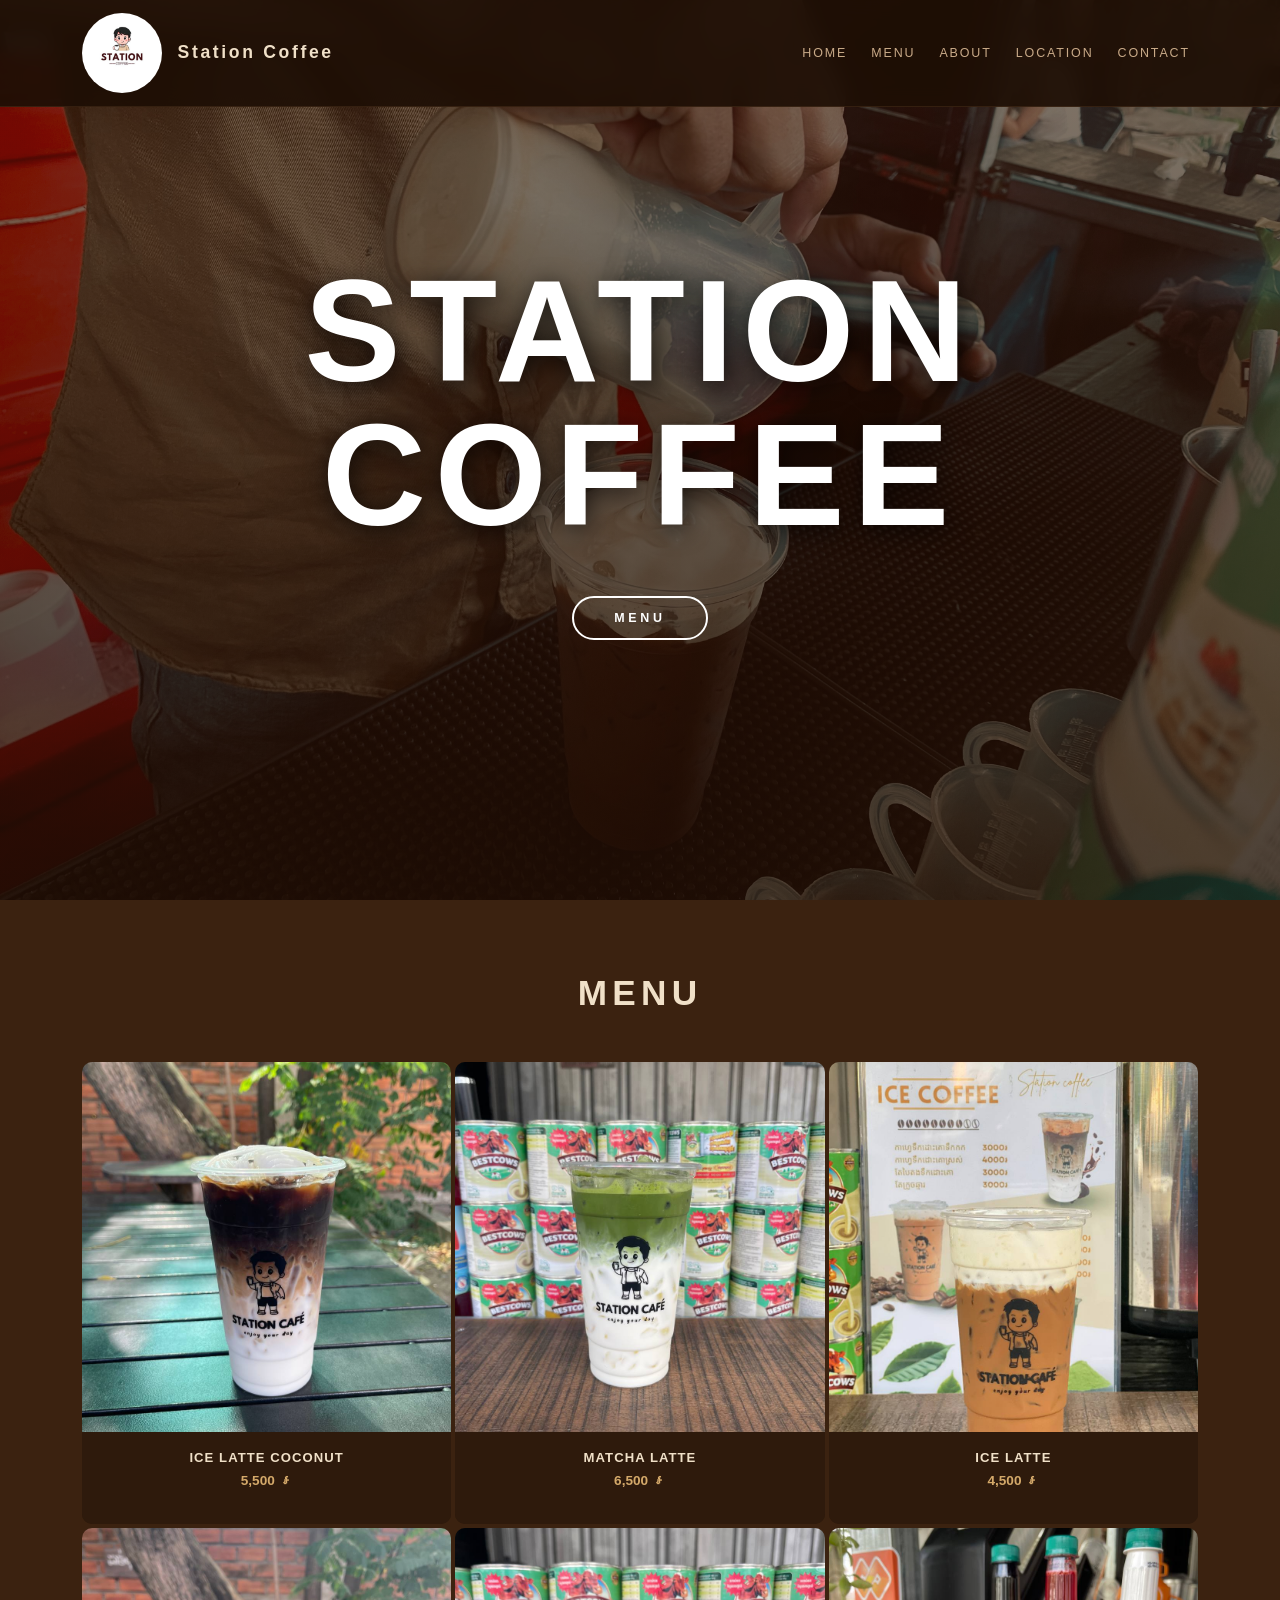
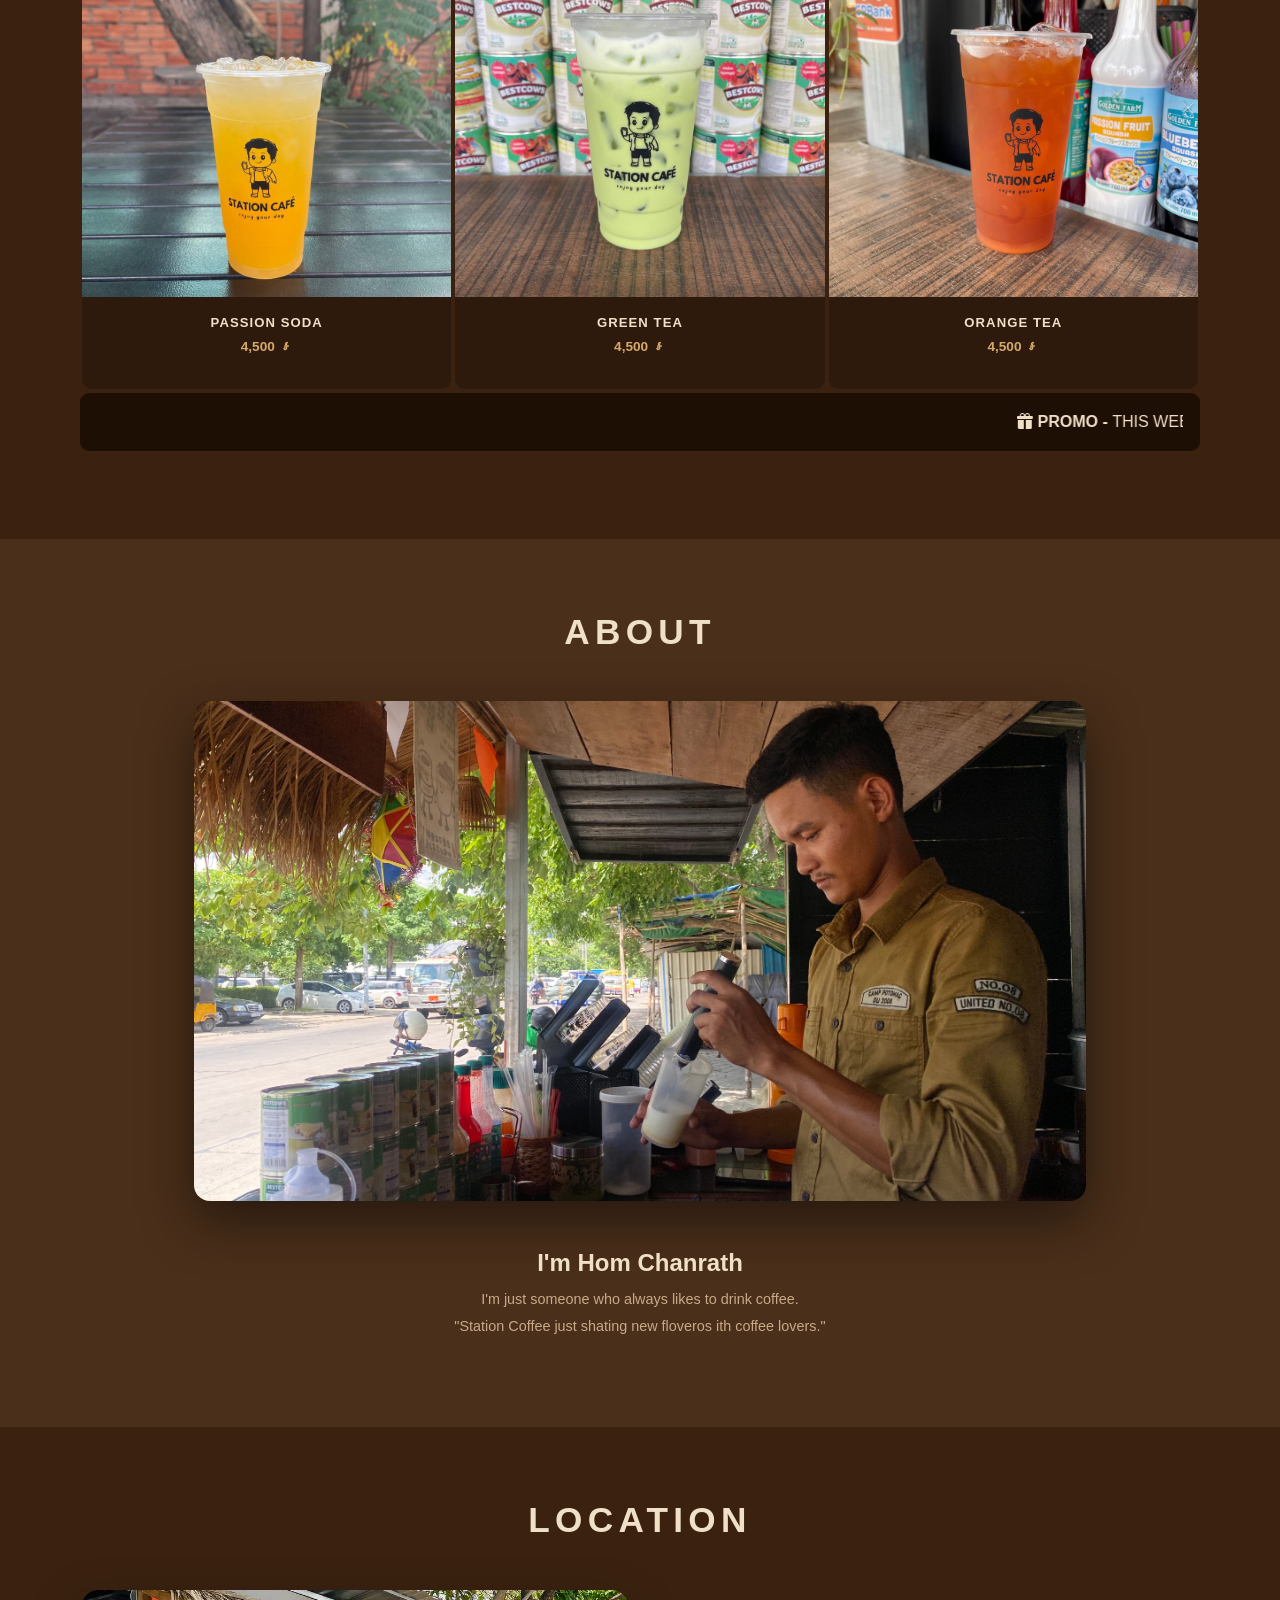
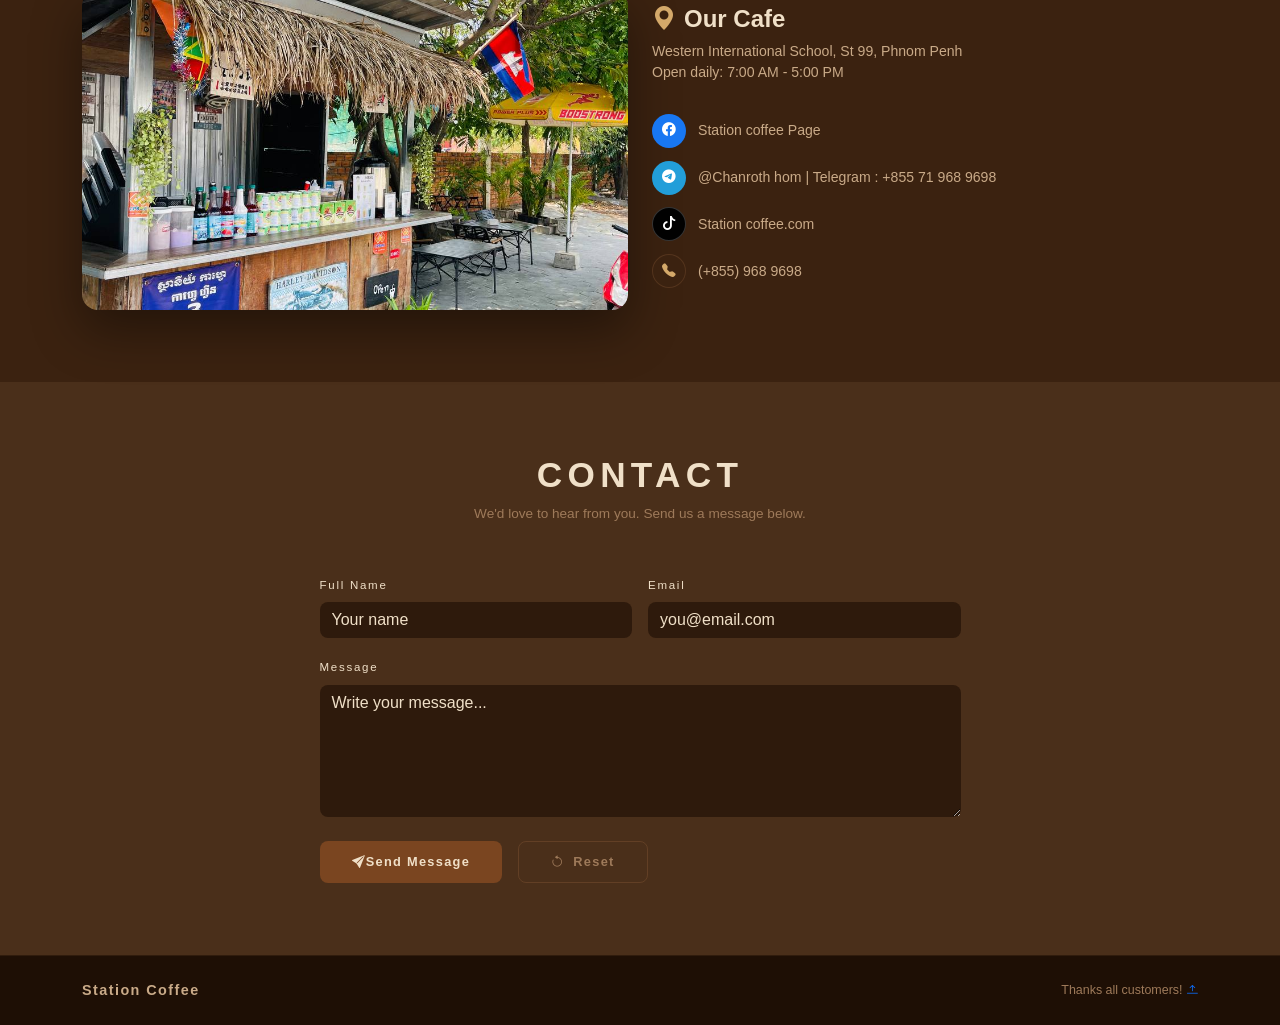
<file: index.html>
<!DOCTYPE html>
<html lang="en">

<head>
  <meta charset="UTF-8" />
  <meta name="viewport" content="width=device-width, initial-scale=1.0" />
  <title>Station Coffee</title>
  <!-- logo station coffee -->
  <link rel="icon" type="image/png" href="./picture/logo station coffee.ico" />
  <!-- using bootstrap link CDN. -->
  <link href="https://cdn.jsdelivr.net/npm/bootstrap@5.3.3/dist/css/bootstrap.min.css" rel="stylesheet" />
  <link href="https://cdn.jsdelivr.net/npm/bootstrap-icons@1.11.3/font/bootstrap-icons.min.css" rel="stylesheet" />
  <link href="style.css" rel="stylesheet">

</head>

<body>
  <!--navbar-->
  <nav class="navbar navbar-expand-lg fixed-top">
    <div class="container">
      <a class="navbar-brand" href="#hero"><img src="./picture/logo station coffee.ico" alt="Station Coffee Logo"
          class="logo me-2" />
        Station Coffee</a>
      <button class="navbar-toggler" type="button" data-bs-toggle="collapse" data-bs-target="#navMenu">
        <span class="navbar-toggler-icon"></span>
      </button>
      <div class="collapse navbar-collapse" id="navMenu">
        <ul class="navbar-nav ms-auto gap-lg-2">
          <li class="nav-item"><a class="nav-link" href="#hero">Home</a></li>
          <li class="nav-item"><a class="nav-link" href="#menu">Menu</a></li>
          <li class="nav-item"><a class="nav-link" href="#about">About</a></li>
          <li class="nav-item"><a class="nav-link" href="#location">Location</a></li>
          <li class="nav-item"><a class="nav-link" href="#contact">Contact</a></li>
        </ul>

      </div>
    </div>
  </nav>

  <!-- hero -->
  <section id="hero">
    <header class="text-center px-3">
      <h1 class="hero-title mb-4">STATION<br>COFFEE</h1>
      <a href="#menu" class="btn btn-hero mt-4">MENU</a>
    </header>
  </section>

  <!-- menu -->
  <section id="menu" class="section-bg-dark py-5">
    <div class="container py-4">
      <div class="text-center mb-5">
        <h2 class="section-title text-center mb-">MENU</h2>
      </div>

      <div class="row g-1 g-border-bottom">

        <div class="col-6 col-md-4">
          <div class="menu-card card h-100">
            <div class="card-img-wrap">
              <img src="./picture/ice lattle cconut.png" alt="Ice Latte Coconut" />
            </div>
            <div class="card-body">
              <p class="card-title">Ice Latte Coconut</p>
              <p class="card-price">5,500 ៛</p>
            </div>
          </div>
        </div>

        <div class="col-6 col-md-4">
          <div class="menu-card card h-100">
            <div class="card-img-wrap">
              <img src="./picture/Matcha lattle.png" alt="Matcha Latte" />
            </div>
            <div class="card-body">
              <p class="card-title">Matcha Latte</p>
              <p class="card-price">6,500 ៛</p>
            </div>
          </div>
        </div>

        <div class="col-6 col-md-4">
          <div class="menu-card card h-100">
            <div class="card-img-wrap">
              <img src="./picture/ice latte .png" alt="Ice Latte" />
            </div>
            <div class="card-body">
              <p class="card-title">Ice Latte</p>
              <p class="card-price">4,500 ៛</p>
            </div>
          </div>
        </div>

        <div class="col-6 col-md-4">
          <div class="menu-card card h-100">
            <div class="card-img-wrap">
              <img src="./picture/pssion soda.png" alt="Passion Soda" />
            </div>
            <div class="card-body">
              <p class="card-title">Passion Soda</p>
              <p class="card-price">4,500 ៛</p>
            </div>
          </div>
        </div>

        <div class="col-6 col-md-4">
          <div class="menu-card card h-100">
            <div class="card-img-wrap">
              <img src="./picture/green tea.png" alt="Green Tea" />
            </div>
            <div class="card-body">
              <p class="card-title">Green Tea</p>
              <p class="card-price">4,500 ៛</p>
            </div>
          </div>
        </div>

        <div class="col-6 col-md-4 ">
          <div class="menu-card card h-100">
            <div class="card-img-wrap">
              <img src="./picture/oranige tea.png" alt="Orange Tea" />
            </div>
            <div class="card-body">
              <p class="card-title">Orange Tea</p>
              <p class="card-price">4,500 ៛</p>
            </div>
          </div>
        </div>
        <!-- Promo -->
        <div class="alert d-flex align-items-center gap-3" role="alert">
          <marquee direction="left">
            <i class="bi bi-gift-fill"></i>
            <strong>PROMO - </strong> THIS WEEK: Free drink on orders over $2 , See you soon.
          </marquee>
        </div>
      </div>
    </div>
  </section>

  <!--  about  -->
  <section id="about" class="section-bg-main py-5">
    <div class="container py-4 text-center">
      <h2 class="section-title mb-5 ">ABOUT</h2>
      <div class="">
        <img src="./picture/background1.JPG" alt="Hom Chanrath" class="about-img mb-5" />
      </div>
      <h3 class="fw-semibold fs-4 " style="color:var(--gold-light)">I'm Hom Chanrath</h3>
      <p class="mx-auto "
        style="max-width:500px; color:var(--muted); font-size:0.9rem; font-weight:300; line-height:1.85">
        I'm just someone who always likes to drink coffee.<br>
        "Station Coffee just shating new floveros ith coffee lovers."
      </p>
    </div>
  </section>

  <!-- location -->
  <section id="location" class="section-bg-dark py-5">
    <div class="container py-4">
      <h2 class="section-title text-center mb-5 ">LOCATION</h2>
      <div class="row g-4 align-items-center">

        <div class="col-md-6 ">
          <a href='https://maps.app.goo.gl/haa9fcChe6ojZ5ZJ7'><img src="./picture/location.png" alt="Our Cafe"
              class="location-img" /></a>
        </div>

        <div class="col-md-6 ">
          <h4 class="fw-semibold mb-2" style="color:var(--gold-light)">
            <i class="bi bi-geo-alt-fill me-2" style="color:var(--gold)"></i>Our Cafe
          </h4>
          <p class="mb-4" style="color:var(--muted); font-size:0.88rem">
            Western International School, St 99, Phnom Penh<br>
            Open daily: 7:00 AM - 5:00 PM
          </p>
          <a href='https://www.facebook.com/share/1EDDHmCzg3/?mibextid=wwXIfr' class="social-link">
            <span class="social-icon" style="background:#1877f2"><i class="bi bi-facebook"></i></span>
            Station coffee Page
          </a>
          <a href='https://t.me/chanroth_hom' class="social-link">
            <span class="social-icon" style="background:#229ed9"><i class="bi bi-telegram"></i></span>
            @Chanroth hom | Telegram : +855 71 968 9698
          </a>
          <a href='https://www.tiktok.com/@hom.chanrath?_r=1&_t=ZS-973zXUZhvU7' class="social-link">
            <span class="social-icon" style="background:#010101; border:1px solid rgba(255,255,255,0.2)">
              <i class="bi bi-tiktok"></i>
            </span>
            Station coffee.com
          </a>
          <a href="tel:+85596896989" class="social-link">
            <span class="social-icon"
              style="background:var(--brown-mid); border:1px solid rgba(122,80,48,0.4); color:var(--gold)">
              <i class="bi bi-telephone-fill"></i>
            </span>
            (+855) 968 9698
          </a>
        </div>

      </div>
    </div>
  </section>

  <!-- Contact-->
  <section id="contact" class="section-bg-main py-5">
    <div class="container py-4">
      <h2 class="section-title text-center mb-2">CONTACT</h2>
      <p class="text-center mb-5" style="color:var(--faint); font-size:0.85rem">
        We'd love to hear from you. Send us a message below.
      </p>

      <div class="row justify-content-center">
        <div class="col-lg-7">
          <form id="contactForm">
            <div class="row g-3 mb-3">
              <div class="col-md-6">
                <label class="form-label">Full Name</label>
                <input type="text" class="form-control" placeholder="Your name" required />
              </div>
              <div class="col-md-6">
                <label class="form-label">Email</label>
                <input type="email" class="form-control" placeholder="you@email.com" required />
              </div>
            </div>
            <div class="mb-4">
              <label class="form-label">Message</label>
              <textarea class="form-control" rows="5" placeholder="Write your message..." required></textarea>
            </div>
            <div class="d-flex gap-3 flex-wrap">
              <button type="submit" class="btn btn-send">
                <i class="bi bi-send-fill"></i></i>Send Message
              </button>
              <button type="reset" class="btn btn-reset">
                <i class="bi bi-arrow-counterclockwise me-2"></i>Reset
              </button>
            </div>
            <div id="successMsg" class="alert mt-4 d-none" role="alert"
              style="background:var(--brown-deep); border:1px solid rgba(212,169,106,0.3); color:var(--gold); border-radius:8px; font-size:0.85rem; text-align:center">
              Thank you! Your message has been sent.
            </div>
          </form>
        </div>
      </div>
    </div>
  </section>
  <footer class="py-4 px-3">
    <div class="container d-flex flex-column flex-sm-row justify-content-between align-items-center">
      <span style="color:var(--muted); font-weight:600; font-size:0.9rem; letter-spacing:0.1em">Station Coffee</span>
      <span style="color:var(--faint); font-size:0.78rem" class="mt-2 mt-sm-0">Thanks all customers!
        <a href="#hero" class="text-decoration-underline">
          <i class="bi bi-arrow-bar-up"></i>
        </a>
      </span>
    </div>
  </footer>

  <!-- Bootstrap 5 JS link CDN -->
  <script src="https://cdn.jsdelivr.net/npm/bootstrap@5.3.3/dist/js/bootstrap.bundle.min.js"></script>

</body>

</html>
</file>
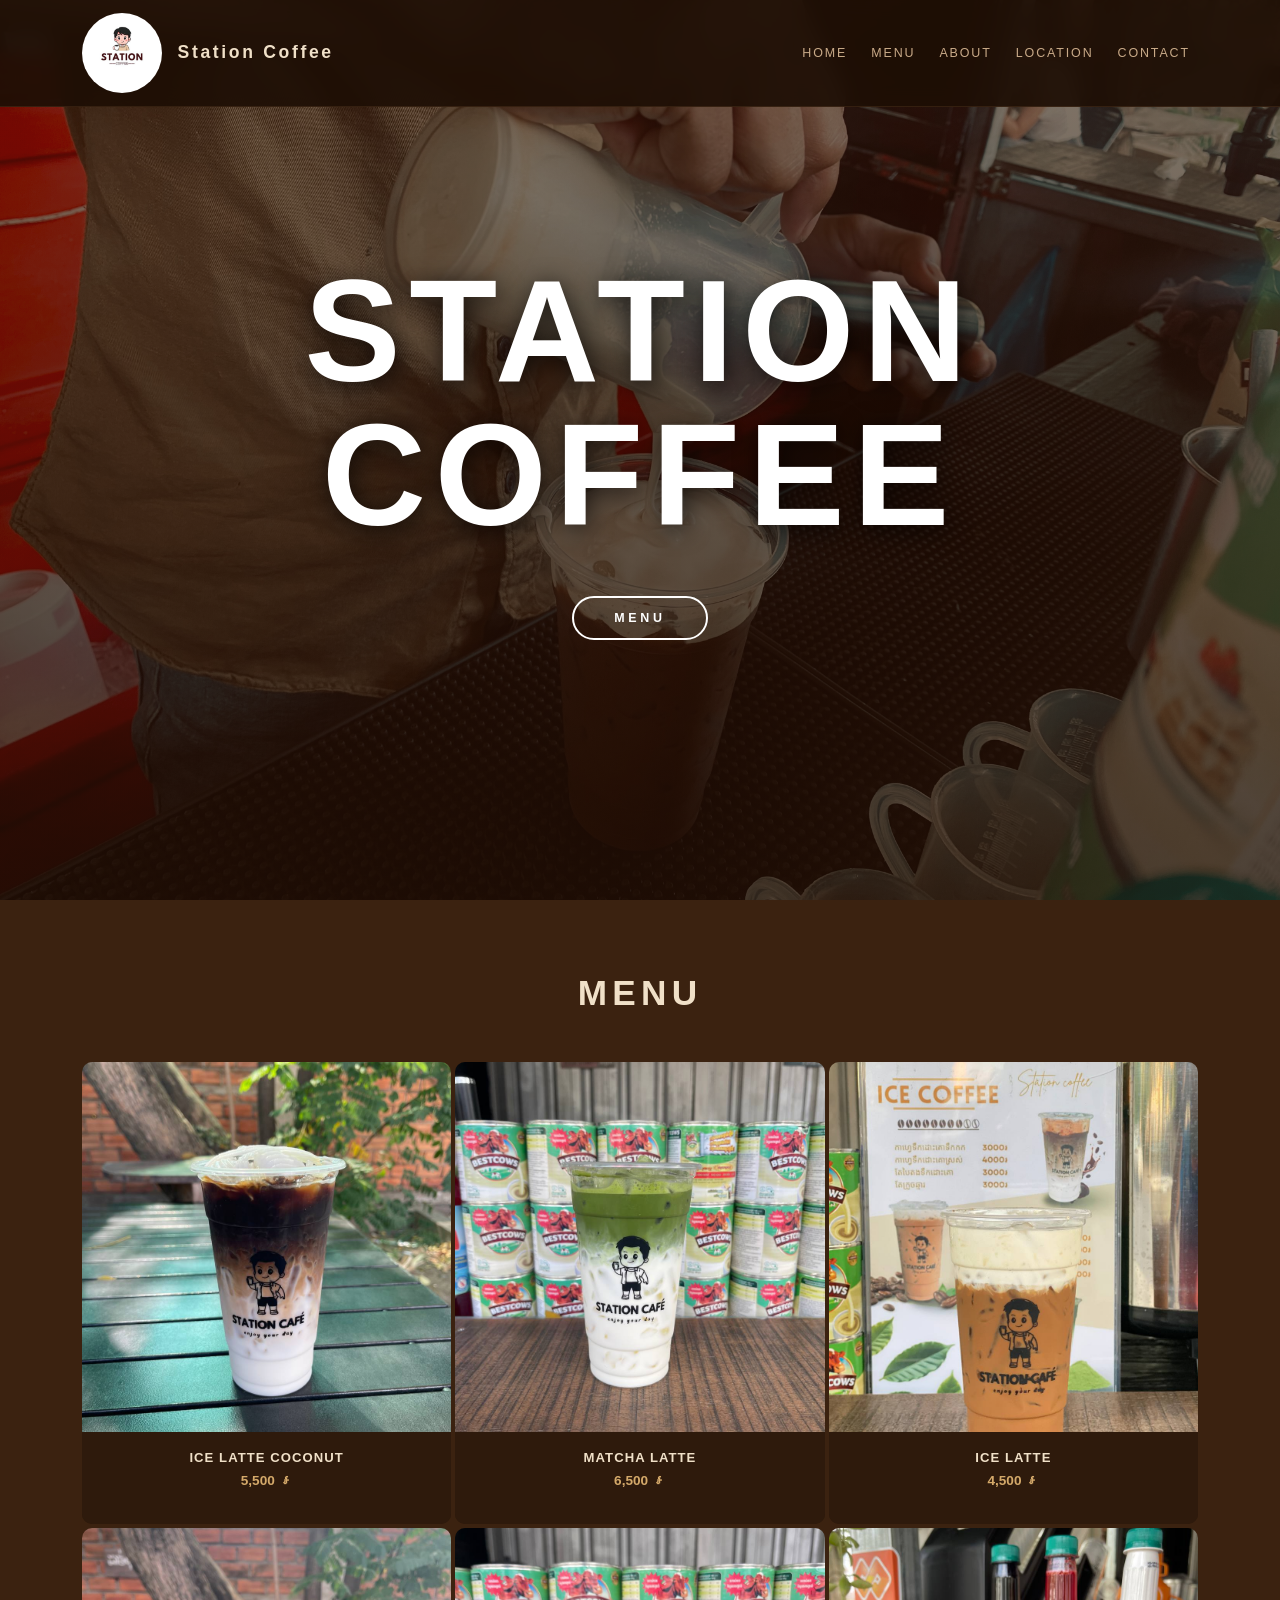
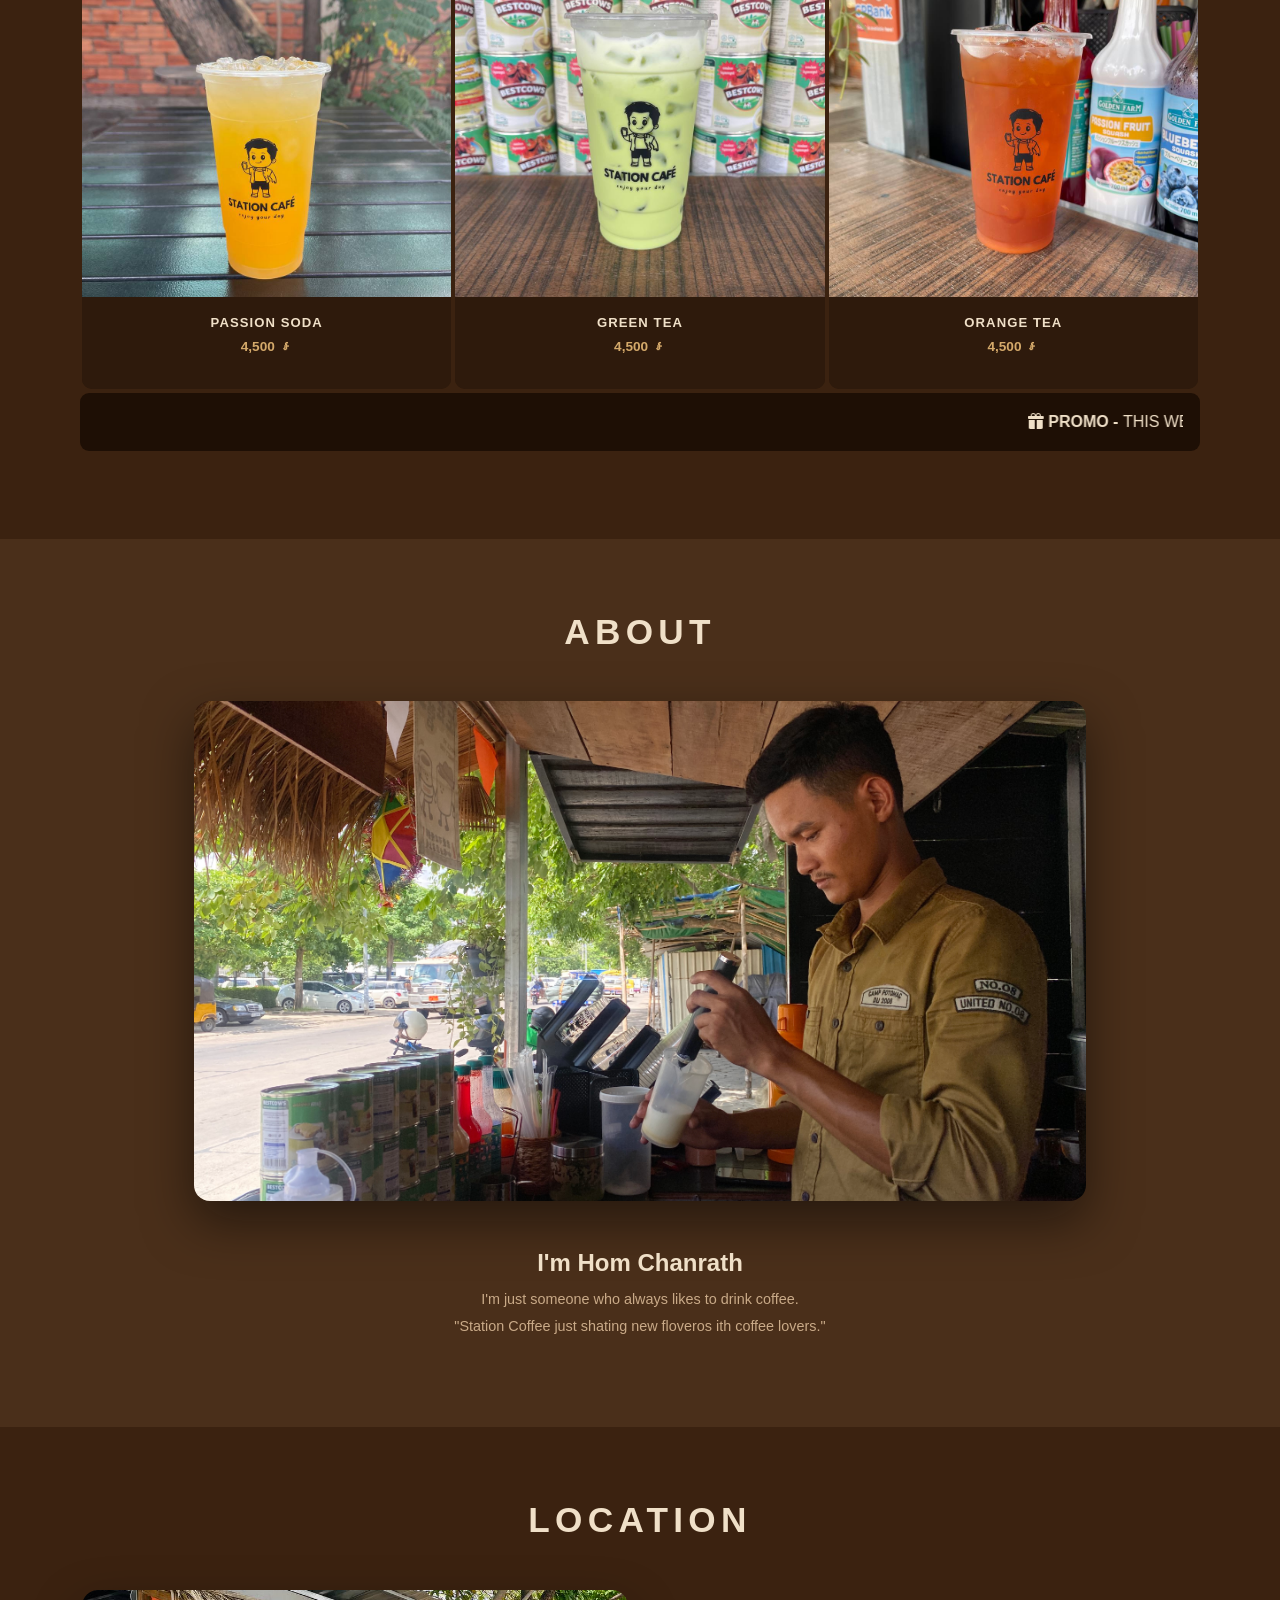
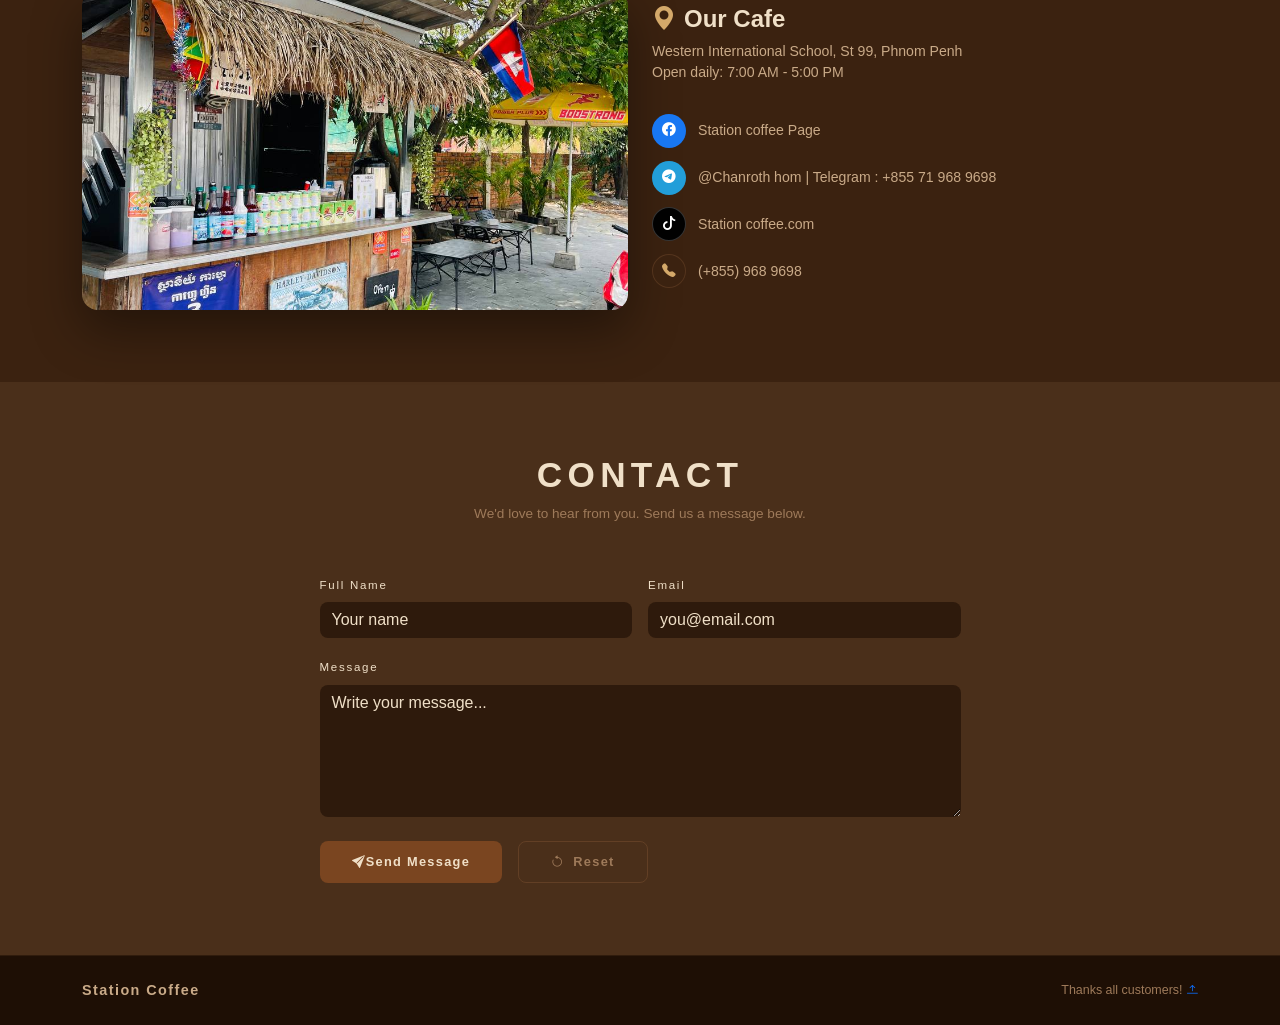
<file: 1.index.html>
<!DOCTYPE html>
<html lang="en">

<head>
  <meta charset="UTF-8" />
  <meta name="viewport" content="width=device-width, initial-scale=1.0" />
  <title>Station Coffee</title>
  <!-- logo station coffee -->
  <link rel="icon" type="image/png" href="./picture/logo station coffee.ico" />
  <!-- using bootstrap link CDN. -->
  <link href="https://cdn.jsdelivr.net/npm/bootstrap@5.3.3/dist/css/bootstrap.min.css" rel="stylesheet" />
  <link href="https://cdn.jsdelivr.net/npm/bootstrap-icons@1.11.3/font/bootstrap-icons.min.css" rel="stylesheet" />
  <link href="style.css" rel="stylesheet">

</head>

<body>
  <!--navbar-->
  <nav class="navbar navbar-expand-lg fixed-top">
    <div class="container">
      <a class="navbar-brand" href="#hero"><img src="./picture/logo station coffee.ico" alt="Station Coffee Logo"
          class="logo me-2" />
        Station Coffee</a>
      <button class="navbar-toggler" type="button" data-bs-toggle="collapse" data-bs-target="#navMenu">
        <span class="navbar-toggler-icon"></span>
      </button>
      <div class="collapse navbar-collapse" id="navMenu">
        <ul class="navbar-nav ms-auto gap-lg-2">
          <li class="nav-item"><a class="nav-link" href="#hero">Home</a></li>
          <li class="nav-item"><a class="nav-link" href="#menu">Menu</a></li>
          <li class="nav-item"><a class="nav-link" href="#about">About</a></li>
          <li class="nav-item"><a class="nav-link" href="#location">Location</a></li>
          <li class="nav-item"><a class="nav-link" href="#contact">Contact</a></li>
        </ul>

      </div>
    </div>
  </nav>

  <!-- hero -->
  <section id="hero">
    <header class="text-center px-3">
      <h1 class="hero-title mb-4">STATION<br>COFFEE</h1>
      <a href="#menu" class="btn btn-hero mt-4">MENU</a>
    </header>
  </section>

  <!-- menu -->
  <section id="menu" class="section-bg-dark py-5">
    <div class="container py-4">
      <div class="text-center mb-5">
        <h2 class="section-title text-center mb-">MENU</h2>
      </div>

      <div class="row g-1 g-border-bottom">

        <div class="col-6 col-md-4">
          <div class="menu-card card h-100">
            <div class="card-img-wrap">
              <img src="./picture/ice lattle cconut.png" alt="Ice Latte Coconut" />
            </div>
            <div class="card-body">
              <p class="card-title">Ice Latte Coconut</p>
              <p class="card-price">5,500 ៛</p>
            </div>
          </div>
        </div>

        <div class="col-6 col-md-4">
          <div class="menu-card card h-100">
            <div class="card-img-wrap">
              <img src="./picture/Matcha lattle.png" alt="Matcha Latte" />
            </div>
            <div class="card-body">
              <p class="card-title">Matcha Latte</p>
              <p class="card-price">6,500 ៛</p>
            </div>
          </div>
        </div>

        <div class="col-6 col-md-4">
          <div class="menu-card card h-100">
            <div class="card-img-wrap">
              <img src="./picture/ice latte .png" alt="Ice Latte" />
            </div>
            <div class="card-body">
              <p class="card-title">Ice Latte</p>
              <p class="card-price">4,500 ៛</p>
            </div>
          </div>
        </div>

        <div class="col-6 col-md-4">
          <div class="menu-card card h-100">
            <div class="card-img-wrap">
              <img src="./picture/pssion soda.png" alt="Passion Soda" />
            </div>
            <div class="card-body">
              <p class="card-title">Passion Soda</p>
              <p class="card-price">4,500 ៛</p>
            </div>
          </div>
        </div>

        <div class="col-6 col-md-4">
          <div class="menu-card card h-100">
            <div class="card-img-wrap">
              <img src="./picture/green tea.png" alt="Green Tea" />
            </div>
            <div class="card-body">
              <p class="card-title">Green Tea</p>
              <p class="card-price">4,500 ៛</p>
            </div>
          </div>
        </div>

        <div class="col-6 col-md-4 ">
          <div class="menu-card card h-100">
            <div class="card-img-wrap">
              <img src="./picture/oranige tea.png" alt="Orange Tea" />
            </div>
            <div class="card-body">
              <p class="card-title">Orange Tea</p>
              <p class="card-price">4,500 ៛</p>
            </div>
          </div>
        </div>
        <!-- Promo -->
        <div class="alert d-flex align-items-center gap-3" role="alert">
          <marquee direction="left">
            <i class="bi bi-gift-fill"></i>
            <strong>PROMO - </strong> THIS WEEK: Free drink on orders over $2 , See you soon.
          </marquee>
        </div>
      </div>
    </div>
  </section>

  <!--  about  -->
  <section id="about" class="section-bg-main py-5">
    <div class="container py-4 text-center">
      <h2 class="section-title mb-5 ">ABOUT</h2>
      <div class="">
        <img src="./picture/background1.JPG" alt="Hom Chanrath" class="about-img mb-5" />
      </div>
      <h3 class="fw-semibold fs-4 " style="color:var(--gold-light)">I'm Hom Chanrath</h3>
      <p class="mx-auto "
        style="max-width:500px; color:var(--muted); font-size:0.9rem; font-weight:300; line-height:1.85">
        I'm just someone who always likes to drink coffee.<br>
        "Station Coffee just shating new floveros ith coffee lovers."
      </p>
    </div>
  </section>

  <!-- location -->
  <section id="location" class="section-bg-dark py-5">
    <div class="container py-4">
      <h2 class="section-title text-center mb-5 ">LOCATION</h2>
      <div class="row g-4 align-items-center">

        <div class="col-md-6 ">
          <img src="./picture/location.png" alt="Our Cafe" class="location-img" />
        </div>

        <div class="col-md-6 ">
          <h4 class="fw-semibold mb-2" style="color:var(--gold-light)">
            <i class="bi bi-geo-alt-fill me-2" style="color:var(--gold)"></i>Our Cafe
          </h4>
          <p class="mb-4" style="color:var(--muted); font-size:0.88rem">
            Western International School, St 99, Phnom Penh<br>
            Open daily: 7:00 AM - 5:00 PM
          </p>
          <a href='https://www.facebook.com/share/1EDDHmCzg3/?mibextid=wwXIfr' class="social-link">
            <span class="social-icon" style="background:#1877f2"><i class="bi bi-facebook"></i></span>
            Station coffee Page
          </a>
          <a href='https://t.me/chanroth_hom' class="social-link">
            <span class="social-icon" style="background:#229ed9"><i class="bi bi-telegram"></i></span>
            @Chanroth hom | Telegram : +855 71 968 9698
          </a>
          <a href='https://www.tiktok.com/@hom.chanrath?_r=1&_t=ZS-973zXUZhvU7' class="social-link">
            <span class="social-icon" style="background:#010101; border:1px solid rgba(255,255,255,0.2)">
              <i class="bi bi-tiktok"></i>
            </span>
            Station coffee.com
          </a>
          <a href="tel:+85596896989" class="social-link">
            <span class="social-icon"
              style="background:var(--brown-mid); border:1px solid rgba(122,80,48,0.4); color:var(--gold)">
              <i class="bi bi-telephone-fill"></i>
            </span>
            (+855) 968 9698
          </a>
        </div>

      </div>
    </div>
  </section>

  <!-- Contact-->
  <section id="contact" class="section-bg-main py-5">
    <div class="container py-4">
      <h2 class="section-title text-center mb-2">CONTACT</h2>
      <p class="text-center mb-5" style="color:var(--faint); font-size:0.85rem">
        We'd love to hear from you. Send us a message below.
      </p>

      <div class="row justify-content-center">
        <div class="col-lg-7">
          <form id="contactForm">
            <div class="row g-3 mb-3">
              <div class="col-md-6">
                <label class="form-label">Full Name</label>
                <input type="text" class="form-control" placeholder="Your name" required />
              </div>
              <div class="col-md-6">
                <label class="form-label">Email</label>
                <input type="email" class="form-control" placeholder="you@email.com" required />
              </div>
            </div>
            <div class="mb-4">
              <label class="form-label">Message</label>
              <textarea class="form-control" rows="5" placeholder="Write your message..." required></textarea>
            </div>
            <div class="d-flex gap-3 flex-wrap">
              <button type="submit" class="btn btn-send">
                <i class="bi bi-send-fill"></i></i>Send Message
              </button>
              <button type="reset" class="btn btn-reset">
                <i class="bi bi-arrow-counterclockwise me-2"></i>Reset
              </button>
            </div>
            <div id="successMsg" class="alert mt-4 d-none" role="alert"
              style="background:var(--brown-deep); border:1px solid rgba(212,169,106,0.3); color:var(--gold); border-radius:8px; font-size:0.85rem; text-align:center">
              Thank you! Your message has been sent.
            </div>
          </form>
        </div>
      </div>
    </div>
  </section>
  <footer class="py-4 px-3">
    <div class="container d-flex flex-column flex-sm-row justify-content-between align-items-center">
      <span style="color:var(--muted); font-weight:600; font-size:0.9rem; letter-spacing:0.1em">Station Coffee</span>
      <span style="color:var(--faint); font-size:0.78rem" class="mt-2 mt-sm-0">Thanks all customers!
        <a href="#hero" class="text-decoration-underline">
          <i class="bi bi-arrow-bar-up"></i>
        </a>
      </span>
    </div>
  </footer>

  <!-- Bootstrap 5 JS link CDN -->
  <script src="https://cdn.jsdelivr.net/npm/bootstrap@5.3.3/dist/js/bootstrap.bundle.min.js"></script>

</body>

</html>
</file>
<file: style.css>
:root {
    --brown-dark: #1e0f05;
    --brown-deep: #2e1a0c;
    --brown-mid: #3b2210;
    --brown-main: #4a2f1a;
    --brown-light: #7a4520;
    --gold: #d4a96a;
    --gold-light: #f0e0c8;
    --muted: #c9aa88;
    --faint: #9e7a5a;
}

* {
    scroll-behavior: smooth;
}

body {
    font-family: 'Inter', sans-serif;
    background-color: var(--brown-main);
    color: var(--gold-light);
}

.logo {
    width: 80px;
    height: 80px;
    border-radius: 60%;

}

/* navbar  */
.navbar {
    background-color: rgba(30, 15, 5, 0.92) !important;
    backdrop-filter: blur(10px);
    border-bottom: 1px solid rgba(122, 80, 48, 0.25);
}

.navbar-brand {
    font-weight: 700;
    font-size: 1.1rem;
    letter-spacing: 0.15em;
    color: var(--gold-light) !important;
}

.nav-link {
    font-size: 0.78rem;
    font-weight: 500;
    letter-spacing: 0.15em;
    text-transform: uppercase;
    color: var(--muted) !important;
    transition: color 0.2s;
}

.nav-link:hover {
    color: var(--gold-light) !important;
}

.navbar-toggler {
    border-color: var(--gold-light);
}

.navbar-toggler-icon {
    background-image: url("data:image/svg+xml,%3csvg xmlns='http://www.w3.org/2000/svg' viewBox='0 0 30 30'%3e%3cpath stroke='rgba(212,169,106,0.9)' stroke-width='2' d='M4 7h22M4 15h22M4 23h22'/%3e%3c/svg%3e");

}

/*  home page hero  */
#hero {
    min-height: 100vh;
    background:
        linear-gradient(to bottom, rgba(30, 15, 5, 0.55), rgba(30, 15, 5, 0.78)),
        url("./picture/background2.JPG") center/cover no-repeat;
    display: flex;
    align-items: center;
    justify-content: center;
    text-align: center;
}

.hero-title {
    font-size: clamp(3.5rem, 12vw, 9rem);
    font-weight: 800;
    letter-spacing: 0.06em;
    color: #fff;
    line-height: 1;
    text-shadow: 2px 4px 24px rgba(0, 0, 0, 0.7);
}

.btn-hero {
    border: 2px solid #fff;
    color: #fff;
    background: transparent;
    font-size: 0.78rem;
    font-weight: 600;
    letter-spacing: 0.3em;
    text-transform: uppercase;
    padding: 0.65rem 2.5rem;
    border-radius: 50px;
    transition: all 0.3s;
}

.btn-hero:hover {
    background: #fff;
    color: var(--brown-mid);
}

/* section backgrounds */
.section-bg-dark {
    background-color: var(--brown-mid);
}

.section-bg-main {
    background-color: var(--brown-main);
}

.section-bg-deep {
    background-color: var(--brown-dark);
}

.section-title {
    font-size: 2.2rem;
    font-weight: 800;
    letter-spacing: 0.15em;
    text-transform: uppercase;
    color: var(--gold-light);
}

/* Menu card */
.menu-card {
    background-color: var(--brown-deep);
    border: none;
    border-radius: 10px;
    overflow: hidden;

}

.menu-card .card-img-wrap {
    aspect-ratio: 1 / 1;
    overflow: hidden;
}

.menu-card img {
    width: 100%;
    height: 100%;
    object-fit: cover;

}

.menu-card .card-body {
    background: var(--brown-deep);
    padding: 1rem;
    text-align: center;
}

.menu-card .card-title {
    font-size: 0.82rem;
    font-weight: 600;
    letter-spacing: 0.08em;
    text-transform: uppercase;
    color: var(--gold-light);
    margin-bottom: 0.25rem;
}

.menu-card .card-price {
    font-size: 0.85rem;
    font-weight: 600;
    color: var(--gold);
}

.alert {
    background-color: var(--brown-dark);
    color: var(--gold-light);
    border-radius: 9px;

}


/* about */
.about-img {

    width: 80%;
    height: 500px;
    object-fit: cover;
    border-radius: 16px;
    box-shadow: 0 20px 50px rgba(3, 3, 3, 0.5);
}

/* location  */
.location-img {
    border-radius: 16px;
    box-shadow: 0 20px 50px rgba(0, 0, 0, 0.4);
    width: 100%;
    height: 320px;
    object-fit: cover;
}

.social-link {
    display: flex;
    align-items: center;
    gap: 0.75rem;
    font-size: 0.88rem;
    color: var(--muted);
    text-decoration: none;

    padding: 0.4rem 0;
}

.social-link:hover {
    color: var(--gold);
}

.social-icon {
    width: 34px;
    height: 34px;
    border-radius: 50%;
    display: flex;
    align-items: center;
    justify-content: center;
    font-size: 0.85rem;
    flex-shrink: 0;
    color: #fff;
}

/* contact form */
.form-control,
.form-control:focus {
    background-color: var(--brown-deep);
    border: 1px;
    color: var(--gold-light);
    font-family: 'Inter', sans-serif;
    border-radius: 8px;
}

.form-control:focus {
    border-color: var(--gold);
    box-shadow: 0 0 0 0.2rem rgba(212, 169, 106, 0.15);
}

.form-control::placeholder {
    color: var(--gold-light);
}

.form-label {
    font-size: 0.72rem;
    font-weight: 500;
    letter-spacing: 0.15em;
    color: var(--gold-light);
}

.btn-send {
    background-color: var(--brown-light);
    color: var(--gold-light);
    border: none;
    font-size: 0.8rem;
    font-weight: 600;
    letter-spacing: 0.1em;
    padding: 0.65rem 2rem;
    border-radius: 8px;
}

.btn-send:hover {
    background-color: #9a5530;
    color: var(--gold-light);
}

.btn-reset {
    background: transparent;
    border: 1px solid rgba(122, 80, 48, 0.5);
    color: var(--faint);
    font-size: 0.8rem;
    font-weight: 600;
    letter-spacing: 0.1em;
    padding: 0.65rem 2rem;
    border-radius: 8px;

}

.btn-reset:hover {
    border-color: var(--muted);
    color: var(--gold-light);
}

/* footer*/
footer {
    background-color: var(--brown-dark);
    border-top: 1px solid rgba(122, 80, 48, 0.2);
}
</file>
